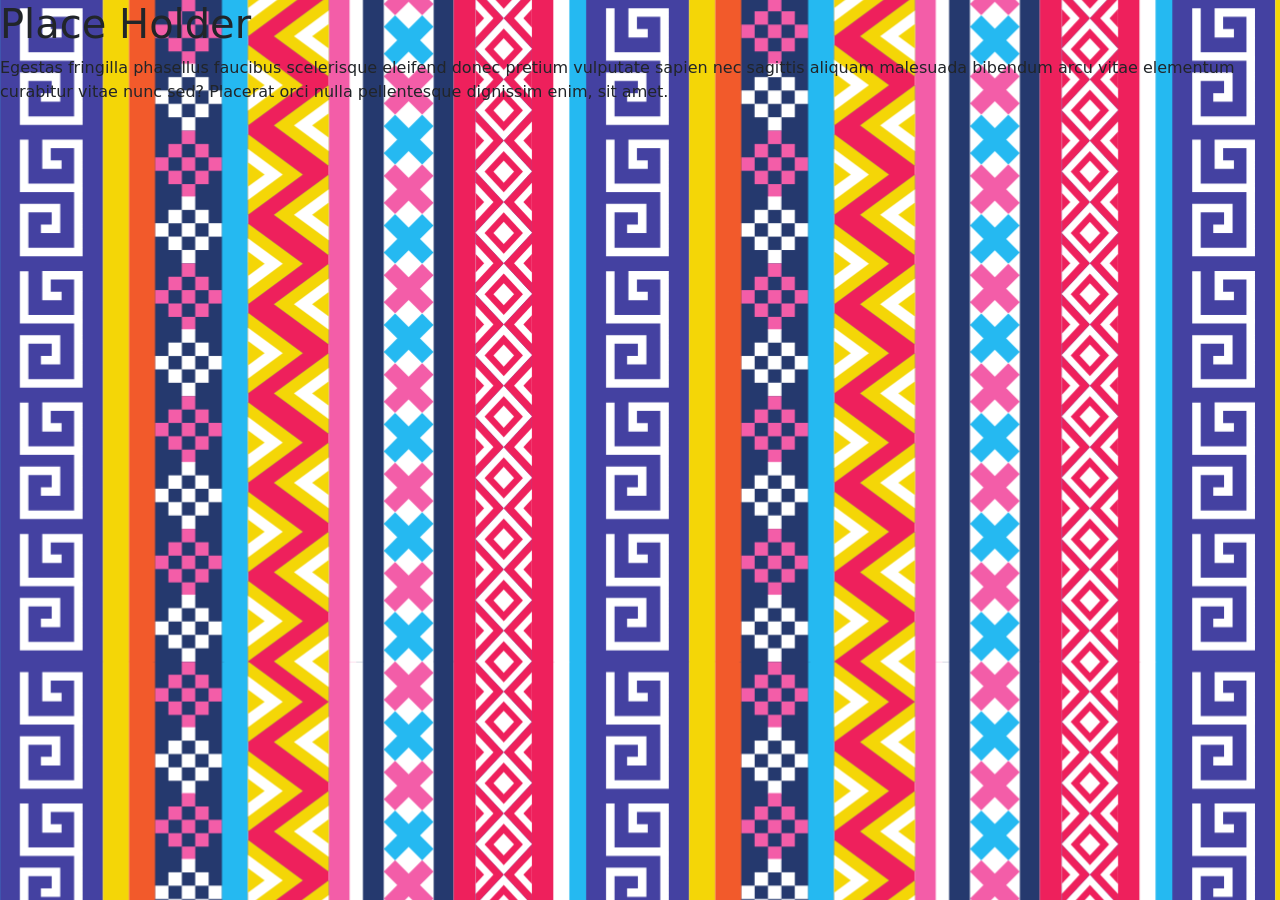
<file: aboutUs.html>
<!doctype html>
<html lang="en">
  <head>
    <meta charset="UTF-8"/>
    <title>Conocenos</title>

        <!--bootstrap-->
    <link href="https://cdn.jsdelivr.net/npm/bootstrap@5.3.8/dist/css/bootstrap.min.css" rel="stylesheet" integrity="sha384-sRIl4kxILFvY47J16cr9ZwB07vP4J8+LH7qKQnuqkuIAvNWLzeN8tE5YBujZqJLB" crossorigin="anonymous">

    <!--Css local -->
    <link href="css/style.css" rel="stylesheet"/>
  </head>
  <body>
    <header></header>
    <main>

      <div>
	<h1 class="titulo">Place Holder</h1>
	<p class="contenido">Egestas fringilla phasellus faucibus scelerisque eleifend donec pretium vulputate sapien nec sagittis aliquam malesuada bibendum arcu vitae elementum curabitur vitae nunc sed? Placerat orci nulla pellentesque dignissim enim, sit amet.</p>
      </div>
      
    </main>
    <footer></bfooter>

<script src="js/script.js" type="module"></script>
  </body>
</html>
</file>
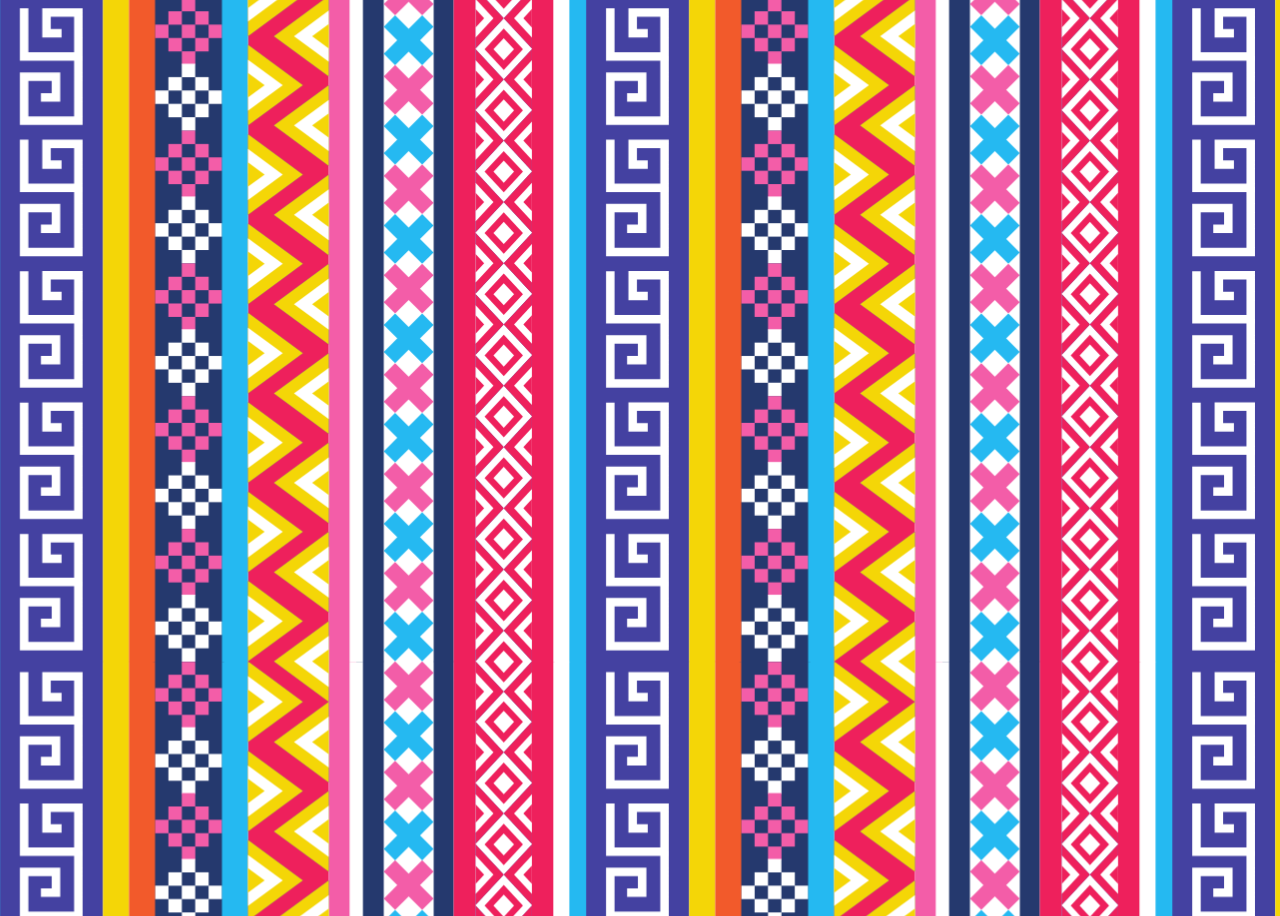
<file: recursos.html>
<!doctype html>
<html lang="en">
  <head>
    <meta charset="UTF-8"/>
    <title>Recursos</title>
            <link href="css/style.css" rel="stylesheet"/>
    <link href="css/comunidades.css" rel="stylesheet"/>
    <link href="css/encabezado.css" rel="stylesheet"/>
    <link href="css/piedepagina.css" rel="stylesheet"/>
  </head>
  <body>
    <header></header>
    <main></main>
    <footer></footer>


  </body>
</html>
</file>
<file: css/style.css>
/*Fuentes: */
@font-face {
  font-family: "Bree Serif";
  src: url("../assets/fonts/BreeSerif-Regular.ttf") format("truetype");
}

@font-face {
  font-family: "Open Sans";
  src: url("../assets/fonts/OpenSans-Regular.ttf") format("truetype");
  font-weight: 400;
}

@font-face {
  font-family: "Open Sans";
  src: url("../assets/fonts/OpenSans-Bold.ttf") format("truetype");
  font-weight: 700;
}

/*root*/
:root {
    /*Variables: */
    --color-primario: #A00008;
    --color-secundario: #E97F20;
    --color-acento: #15838E;
    --color-complemento: #2ABF1A;
    --fuente-titulo: "Bree-Serif", serif;
    --fuente-cuerpo: "Open Sans", sans-serif;


}

body{
    min-height: 100vh;
    display: flex;
    flex-direction: column;
    background-image: url("../assets/img/31003650_7756902.svg");
    background-repeat: no-repeat;
    background-size: 710rem;

}

main{
    flex: 1;
}
</file>
<file: css/comunidades.css>
/* ── ARTESANOS ── */
.artesanos {
    padding: 2rem 2.5rem;
    display: flex;
    flex-direction: column;
    gap: 1.25rem;
}

.artesanos h2 {
    font-family: var(--fuente-titulo);
    font-size: 1.4rem;
    color: var
	       (--color-primario);
    margin: 0;
}

.artesanos-grid {
    display: grid;
    grid-template-columns: repeat(3, 1fr);
    gap: 1.25rem;
}

.artesano-card {
    display: flex;
    flex-direction: column;
    border: 1px solid var(--color-acento);
    border-radius: 0.75rem;
    overflow: hidden;
    transition: transform 0.2s;
}

.artesano-card:hover {
    transform: translateY(-4px);
}

.artesano-foto {
    width: 100%;
    height: 180px;
    object-fit: cover;
    display: block;
    background-color: var(--color-secundario);
}

.artesano-info {
    padding: 1.25rem;
    display: flex;
    flex-direction: column;
    gap: 0.25rem;
    flex: 1;
}

.artesano-nombre {
    font-family: var(--fuente-titulo);
    font-size: 1.1rem;
    color: var(--color-primario);
}

.artesano-oficio {
    font-family: var(--fuente-cuerpo);
    font-size: 0.85rem;
    font-weight: 700;
    color: var(--color-secundario);
    text-transform: uppercase;
    letter-spacing: 0.05em;
}

.artesano-region {
    font-family: var(--fuente-cuerpo);
    font-size: 0.8rem;
    color: #777;
}

.artesano-cita {
    font-family: var(--fuente-cuerpo);
    font-size: 0.9rem;
    font-style: italic;
    color: #444;
    border-left: 3px solid var(--color-acento);
    margin: 0.75rem 0;
    padding-left: 0.75rem;
    line-height: 1.5;
}

.artesano-btn {
    display: inline-block;
    margin-top: auto;
    padding: 0.45rem 1rem;
    width: fit-content;
    border: 1.5px solid var(--color-acento);
    border-radius: 2rem;
    font-family: var(--fuente-cuerpo);
    font-size: 0.8rem;
    color: var(--color-acento);
    text-decoration: none;
    transition: background-color 0.2s, color 0.2s;
}

.artesano-btn:hover {
    background-color: var(--color-acento);
    color: #ffffff;
}

.btn-secundario {
    align-self: center;
    padding: 0.6rem 1.8rem;
    border: 1.5px solid var(--color-primario);
    border-radius: 2rem;
    font-family: var(--fuente-cuerpo);
    font-size: 0.9rem;
    color: var(--color-primario);
    text-decoration: none;
    transition: background-color 0.2s, color 0.2s;
}

.btn-secundario:hover {
    background-color: var(--color-primario);
    color: #ffffff;
}

/* ── MEDIA (video y mapa) ── */
.media-seccion {
    padding: 2rem 2.5rem;
    display: flex;
    flex-direction: column;
    gap: 0.75rem;
}

.media-seccion h2 {
    font-family: var(--fuente-titulo);
    font-size: 1.4rem;
    color: var(--color-primario);
    margin: 0;
}

.media-desc {
    font-family: var(--fuente-cuerpo);
    font-size: 0.95rem;
    color: #555;
    margin: 0;
    max-width: 600px;
    line-height: 1.6;
}

/* truco responsive para iframes */
.video-wrapper,
.mapa-wrapper {
    position: relative;
    padding-bottom: 56.25%;
    height: 0;
    overflow: hidden;
    border-radius: 0.75rem;
}

.video-wrapper iframe,
.mapa-wrapper iframe {
    position: absolute;
    top: 0;
    left: 0;
    width: 100%;
    height: 100%;
    border: none;
}

/* ── RESPONSIVE ── */
@media (max-width: 768px) {
    .artesanos-grid {
	grid-template-columns: 1fr;
    }
}

@media (max-width: 480px) {
    .artesanos-grid {
	grid-template-columns: 1fr;
    }

    .artesano-foto {
	height: 220px;
    }
}
</file>
<file: css/encabezado.css>
.encabezado {
    background: rgb(160,0,8,0.85);
    backdrop-filter: blur(10px);
    position: sticky;
    top: 0;
    z-index: 100;

    display: flex;
    align-items: center;
    justify-content: space-between;
    padding: 0.75rem 2.5rem;
  
}

.logo {
  width: 60px;
  flex-shrink: 0;
}

.encabezado ul {
  list-style: none;
  margin: 0;
  padding: 0;
  display: flex;
  gap: 2rem;
}

.encabezado li {
  display: inline;
}

.encabezado a {
  font-family: var(--fuente-cuerpo);
  font-weight: 700;
  color: #ffffff;
  text-decoration: none;
  padding: 0.3rem 0;
  border-bottom: 2px solid transparent;
  transition: border-color 0.2s, color 0.2s;
}

.encabezado a:hover {
  color: var(--color-acento);
  border-bottom: 2px solid var(--color-acento);
}

.encabezado a.activo {
  border-bottom: 2px solid var(--color-secundario);
  color: var(--color-secundario);
}
</file>
<file: css/piedepagina.css>
.piedepagina {
  background-color: var(--color-primario);
  padding: 1.5rem 2.5rem;
  margin-top: 3rem;
}

.piedepagina-contenido {
  display: flex;
  align-items: center;
  justify-content: space-between;
  flex-wrap: wrap;
  gap: 1rem;
}

.piedepagina-marca {
  font-family: var(--fuente-titulo);
  font-size: 1.3rem;
  color: #ffffff;
}

.piedepagina-links {
  display: flex;
  gap: 1.5rem;
}

.piedepagina-links a {
  font-family: var(--fuente-cuerpo);
  font-size: 0.9rem;
  color: rgba(255,255,255,0.85);
  text-decoration: none;
}

.piedepagina-links a:hover {
  color: #ffffff;
  text-decoration: underline;
}

.piedepagina-creditos {
  font-family: var(--fuente-cuerpo);
  font-size: 0.8rem;
  color: rgba(255,255,255,0.65);
}
</file>
